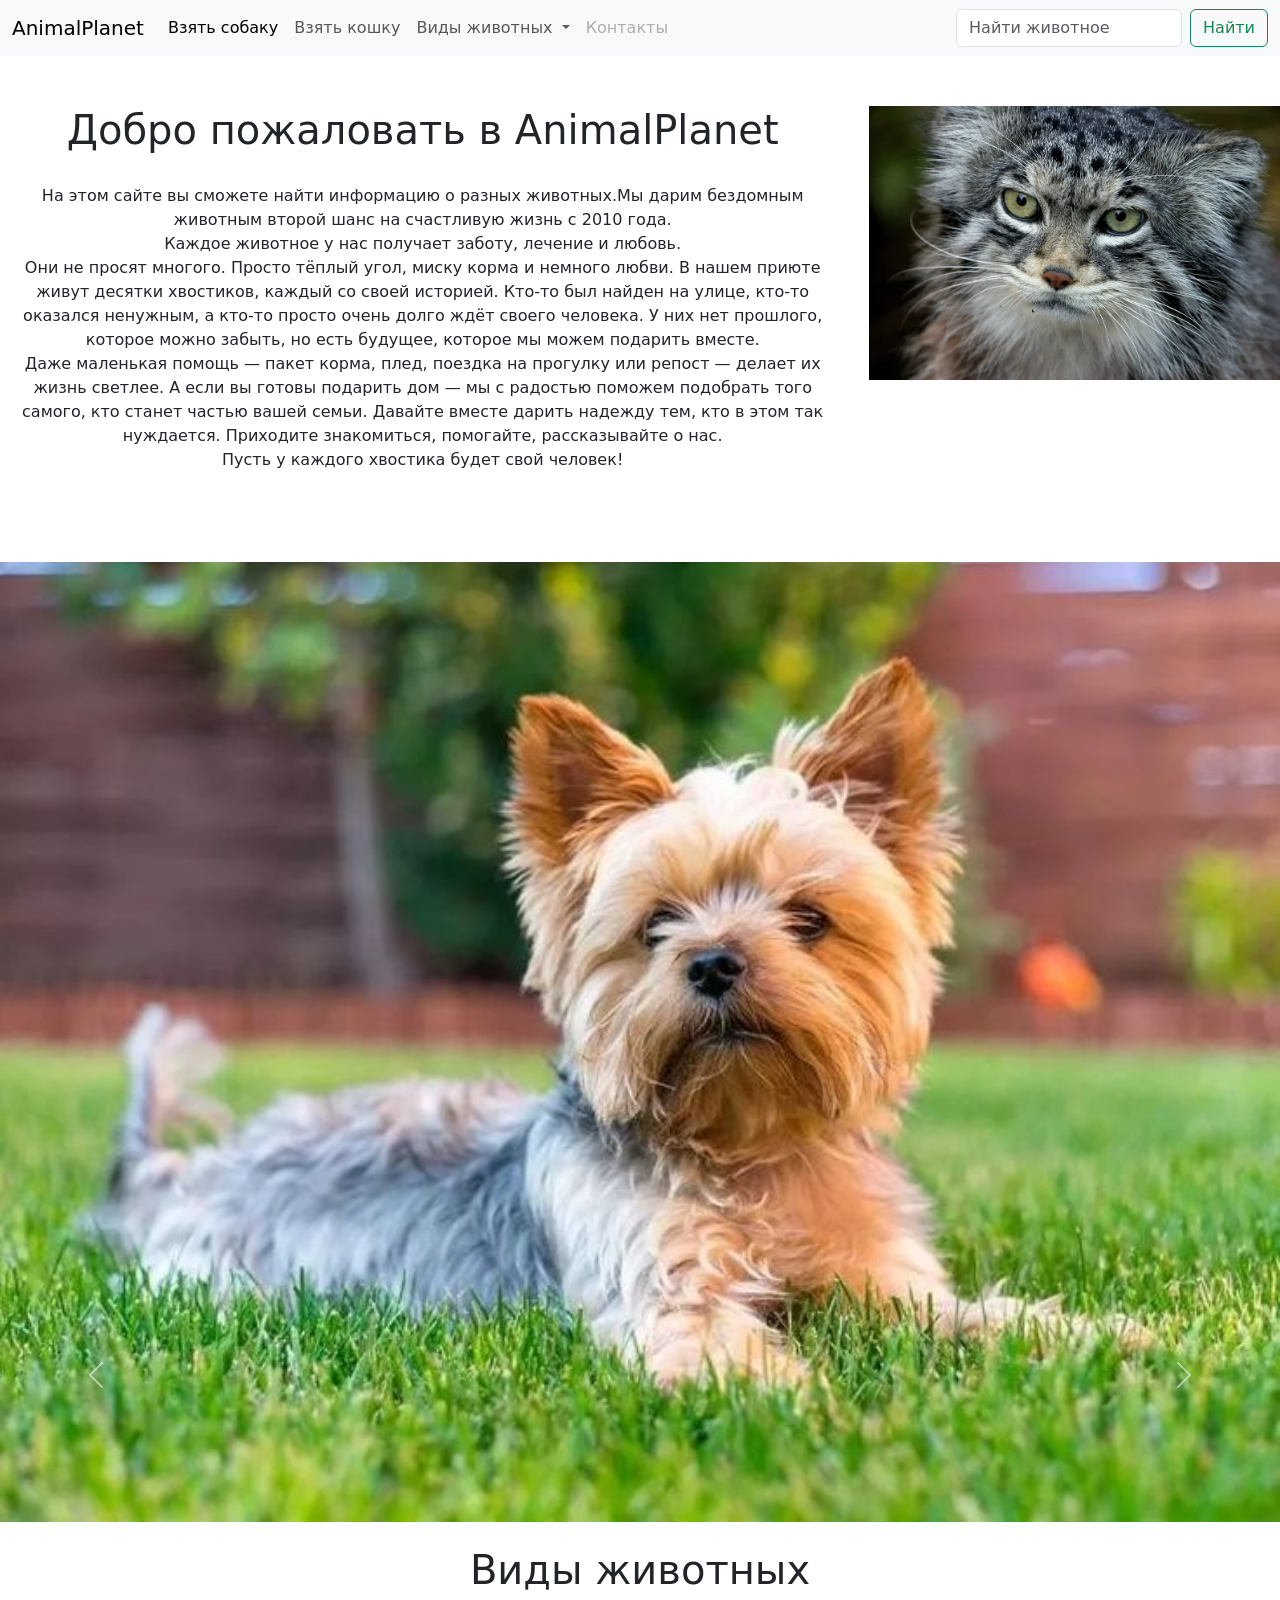
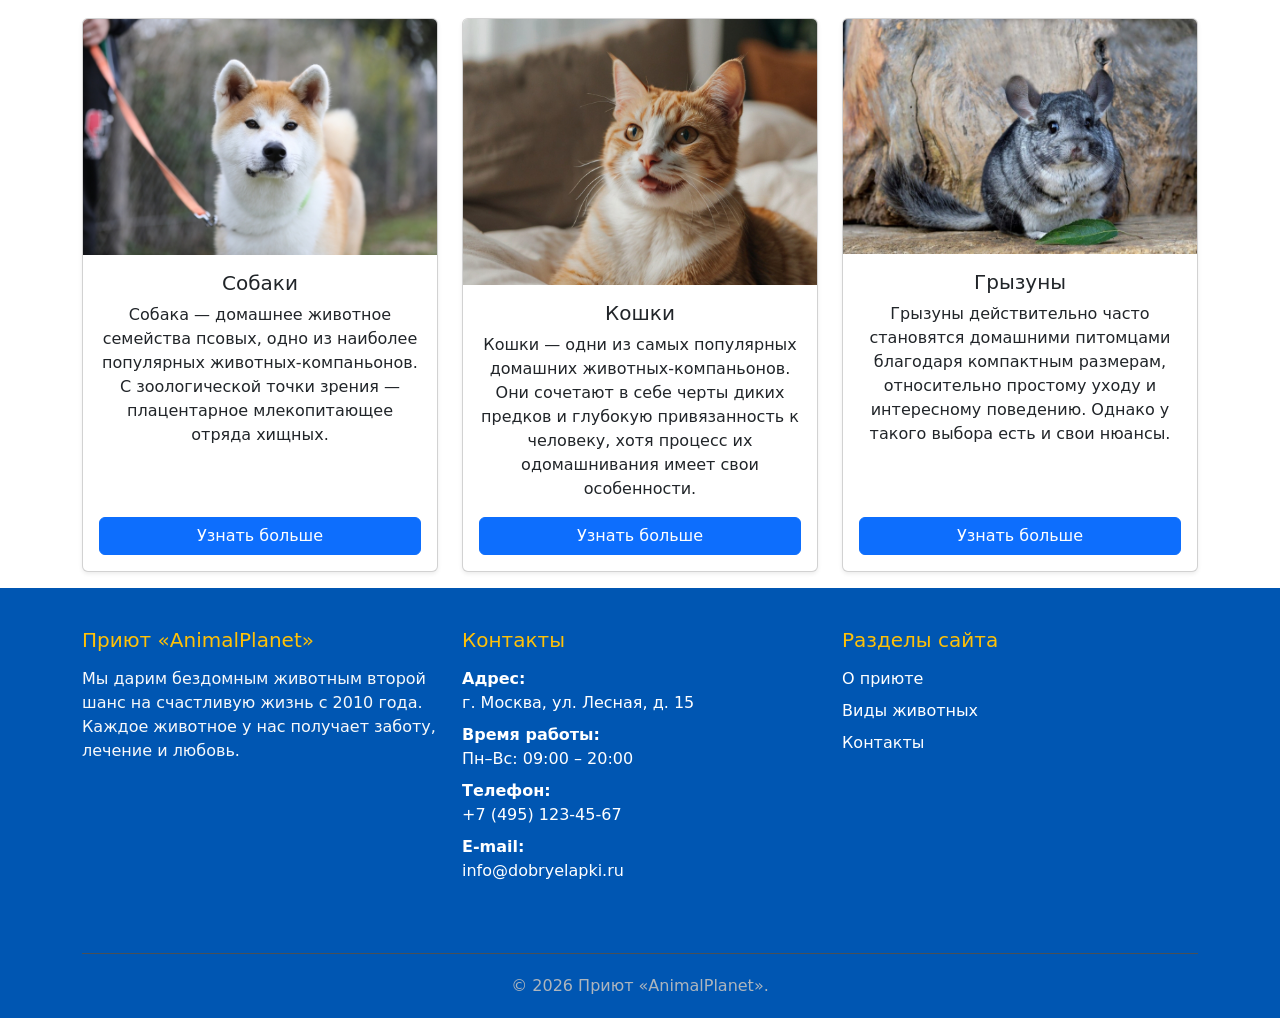
<file: Index.html>
<!doctype html>
<html lang="en">
  <head>
    <meta charset="utf-8">
    <meta name="viewport" content="width=device-width, initial-scale=1">
    <title>Bootstrap demo</title>
    <link href="https://cdn.jsdelivr.net/npm/bootstrap@5.3.8/dist/css/bootstrap.min.css" rel="stylesheet" integrity="sha384-sRIl4kxILFvY47J16cr9ZwB07vP4J8+LH7qKQnuqkuIAvNWLzeN8tE5YBujZqJLB" crossorigin="anonymous">
    <link rel="stylesheet" href="section.css">
  </head>
  <body>
    <script src="https://cdn.jsdelivr.net/npm/bootstrap@5.3.8/dist/js/bootstrap.bundle.min.js" integrity="sha384-FKyoEForCGlyvwx9Hj09JcYn3nv7wiPVlz7YYwJrWVcXK/BmnVDxM+D2scQbITxI" crossorigin="anonymous"></script>
    <header>
      <nav class="navbar navbar-expand-lg bg-body-tertiary">
  <div class="container-fluid">
    <a class="navbar-brand" href="#b">AnimalPlanet</a>
    <button class="navbar-toggler" type="button" data-bs-toggle="collapse" data-bs-target="#navbarSupportedContent" aria-controls="navbarSupportedContent" aria-expanded="false" aria-label="Toggle navigation">
      <span class="navbar-toggler-icon"></span>
    </button>
    <div class="collapse navbar-collapse" id="navbarSupportedContent">
      <ul class="navbar-nav me-auto mb-2 mb-lg-0">
        <li class="nav-item">
          <a class="nav-link active" aria-current="page" href="Untitled-2.html">Взять собаку</a>
        </li>
        <li class="nav-item">
          <a class="nav-link" href="Untitled-2.html">Взять кошку</a>
        </li>
        <li class="nav-item dropdown">
          <a class="nav-link dropdown-toggle" href="#" role="button" data-bs-toggle="dropdown" aria-expanded="false">
            Виды животных
          </a>
          <ul class="dropdown-menu">
            <li><a class="dropdown-item" href="#a">Кошки</a></li>
            <li><hr class="dropdown-divider"></li>
            <li><a class="dropdown-item" href="#a">Собаки</a></li>
            <li><hr class="dropdown-divider"></li>
            <li><a class="dropdown-item" href="#a">Грызуны</a></li>
          </ul>
        </li>
        <li class="nav-item">
          <a class="nav-link disabled" aria-disabled="true">Контакты</a>
        </li>
      </ul>
      <form class="d-flex" role="search">
        <input class="form-control me-2" type="search" placeholder="Найти животное" aria-label="Search"/>
        <button class="btn btn-outline-success" type="submit">Найти</button>
      </form>
    </div>
  </div>
</nav>
<section>
  <div id="b" class="container1 text-center">
    <div class="row">
      <div class="col-8"><h1>Добро пожаловать в AnimalPlanet</h1><p> На этом сайте вы сможете найти информацию о разных животных.Мы дарим бездомным животным второй шанс на счастливую жизнь с 2010 года.
          <br>Каждое животное у нас получает заботу, лечение и любовь.<br>Они не просят многого. Просто тёплый угол, миску корма и немного любви. В нашем приюте живут десятки хвостиков, каждый со своей историей. Кто-то был найден на улице, кто-то оказался ненужным, а кто-то просто очень долго ждёт своего человека.

У них нет прошлого, которое можно забыть, но есть будущее, которое мы можем подарить вместе. <br>Даже маленькая помощь — пакет корма, плед, поездка на прогулку или репост — делает их жизнь светлее. А если вы готовы подарить дом — мы с радостью поможем подобрать того самого, кто станет частью вашей семьи.

Давайте вместе дарить надежду тем, кто в этом так нуждается. Приходите знакомиться, помогайте, рассказывайте о нас.<br> Пусть у каждого хвостика будет свой человек!</p></div>
      <div class="col-4"><img src="i (1).webp" class="w-100" alt="manul"></div>
    </div>
  </div>
</section>
    <br>
    <div id="carouselExampleIndicators" class="carousel slide">
  <div class="carousel-indicators">
    <button type="button" data-bs-target="#carouselExampleIndicators" data-bs-slide-to="0" class="active" aria-current="true" aria-label="Slide 1"></button>
    <button type="button" data-bs-target="#carouselExampleIndicators" data-bs-slide-to="1" aria-label="Slide 2"></button>
    <button type="button" data-bs-target="#carouselExampleIndicators" data-bs-slide-to="2" aria-label="Slide 3"></button>
    <button type="button" data-bs-target="#carouselExampleIndicators" data-bs-slide-to="3" aria-label="Slide 4"></button>
  </div>
  <div class="carousel-inner">
    <div class="carousel-item active">
      <img src="bigl-dlya-nachinayushchih.png" class="d-block w-100" >
    </div>
    <div class="carousel-item">
      <img src="i (2).webp" class="d-block w-100" >
    </div>
    <div class="carousel-item">
      <img src="FoiTan_snig.jpg" class="d-block w-100" >
    </div>
    <div class="carousel-item">
      <img src="i (4) (1).webp" class="d-block w-100" >
    </div>
  </div>
  <button class="carousel-control-prev" type="button" data-bs-target="#carouselExampleIndicators" data-bs-slide="prev">
    <span class="carousel-control-prev-icon" aria-hidden="true"></span>
    <span class="visually-hidden">Previous</span>
  </button>
  <button class="carousel-control-next" type="button" data-bs-target="#carouselExampleIndicators" data-bs-slide="next">
    <span class="carousel-control-next-icon" aria-hidden="true"></span>
    <span class="visually-hidden">Next</span>
  </button>
  <br>
<section1>
  <div id="a" class="container text-center">
    <h1 class="mb-4">Виды животных</h1>
    <div class="row justify-content-center">
      <div class="col-md-4 mb-3">
        <div class="card h-100 shadow-sm"> 
          <img src="403b14edae25462c90295f587f990c96.jpeg" class="card-img-top" class="card-img-top" alt="Собаки">
          <div class="card-body d-flex flex-column">
            <h5 class="card-title">Собаки</h5>
            <p class="card-text flex-grow-1">Собака — домашнее животное семейства псовых, одно из наиболее популярных животных-компаньонов. С зоологической точки зрения — плацентарное млекопитающее отряда хищных.</p>
            <a href="Untitled-1.html" class="btn btn-primary mt-auto">Узнать больше</a>
          </div>
        </div>
      </div>
      <div class="col-md-4 mb-3">
        <div class="card h-100 shadow-sm">
          <img src="74aa0170dc.jpg" class="card-img-top" alt="Кошки">
          <div class="card-body d-flex flex-column">
            <h5 class="card-title">Кошки</h5>
            <p class="card-text flex-grow-1">Кошки — одни из самых популярных домашних животных-компаньонов. Они сочетают в себе черты диких предков и глубокую привязанность к человеку, хотя процесс их одомашнивания имеет свои особенности.</p>
            <a href="Untitled-1.html" class="btn btn-primary mt-auto">Узнать больше</a>
          </div>
        </div>
      </div>
      <div class="col-md-4 mb-3">
        <div class="card h-100 shadow-sm">
          <img src="gl_shinshilla.jpg" class="card-img-top" alt="Грызуны">
          <div class="card-body d-flex flex-column">
            <h5 class="card-title">Грызуны</h5>
            <p class="card-text flex-grow-1">Грызуны действительно часто становятся домашними питомцами благодаря компактным размерам, относительно простому уходу и интересному поведению. Однако у такого выбора есть и свои нюансы.</p>
            <a href="Untitled-1.html" class="btn btn-primary mt-auto">Узнать больше</a>
          </div>
        </div>
      </div>

    </div>
  </div>
</section1>
</div>
    </header>
<footer>
  <div class="container">
    <div class="row">
      
      <div class="col-md-4 mb-4">
        <h5>Приют «AnimalPlanet»</h5>
        <p class="text-light">
          Мы дарим бездомным животным второй шанс на счастливую жизнь с 2010 года.
          Каждое животное у нас получает заботу, лечение и любовь.
        </p>
      </div>

      <div class="col-md-4 mb-4">
        <h5>Контакты</h5>
        <ul class="list-unstyled">
          <li class="mb-2">
            <strong>Адрес:</strong><br>
            г. Москва, ул. Лесная, д. 15
          </li>
          <li class="mb-2">
            <strong>Время работы:</strong><br>
            Пн–Вс: 09:00 – 20:00
          </li>
          <li class="mb-2">
            <strong>Телефон:</strong><br>
            <a href="tel:+74951234567">+7 (495) 123-45-67</a>
          </li>
          <li class="mb-2">
            <strong>E-mail:</strong><br>
            <a href="mailto:info@dobryelapki.ru">info@dobryelapki.ru</a>
          </li>
        </ul>
      </div>

 
      <div class="col-md-4 mb-4">
        <h5>Разделы сайта</h5>
        <ul class="list-unstyled">
          <li class="mb-2"><a href="#b">О приюте</a></li>
          <li class="mb-2"><a href="#a">Виды животных</a></li>
          <li class="mb-2"><a href="#">Контакты</a></li>
        </ul>
      </div>

    </div>

    <div class="copyright">
      <p class="mb-0">© 2026 Приют «AnimalPlanet». </p>
    </div>
  </div>
</footer>
  </body>
</html>
</file>
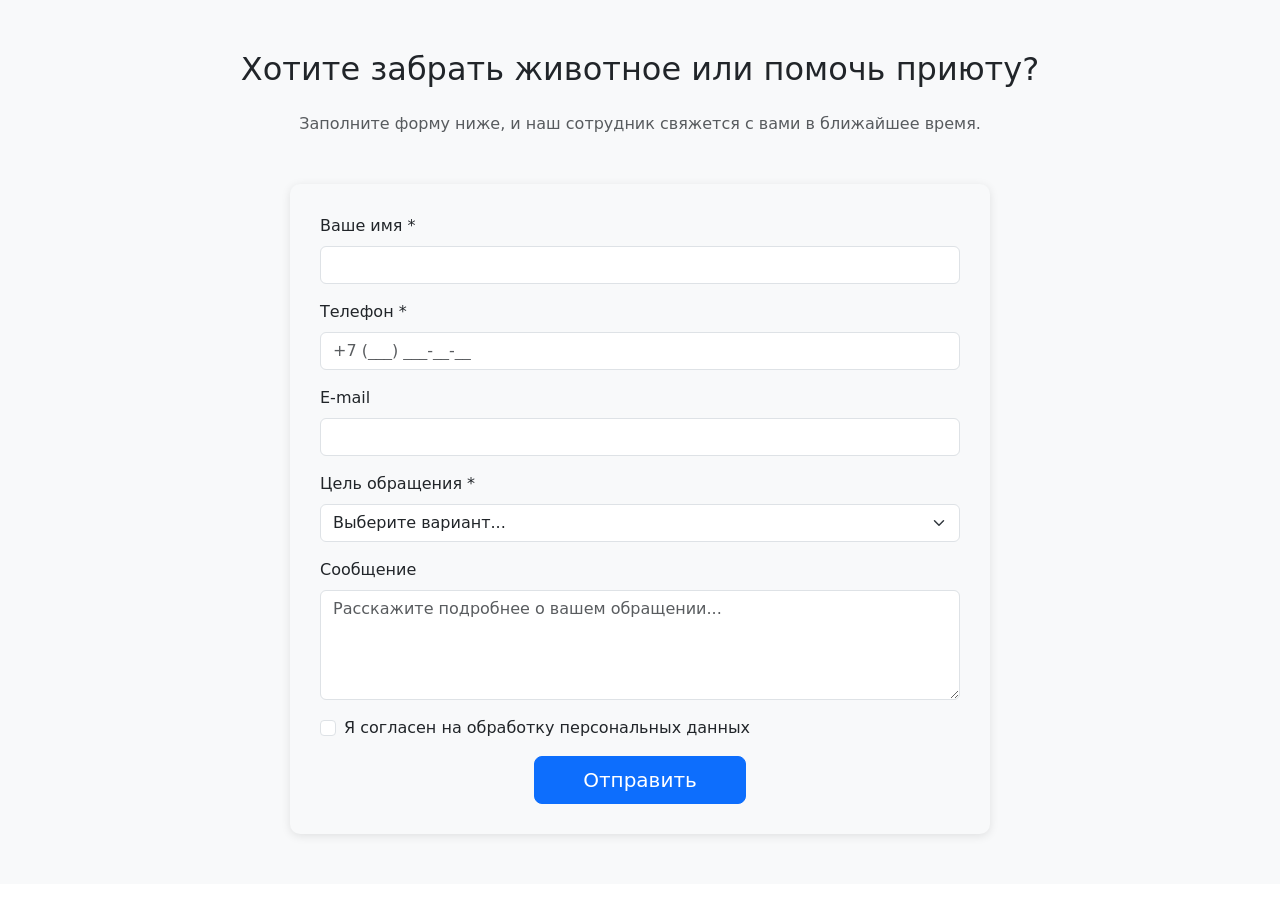
<file: Untitled-2.html>
<!doctype html>
<html lang="en">
  <head>
    <meta charset="utf-8">
    <meta name="viewport" content="width=device-width, initial-scale=1">
    <title>Bootstrap demo</title>
    <link href="https://cdn.jsdelivr.net/npm/bootstrap@5.3.8/dist/css/bootstrap.min.css" rel="stylesheet" integrity="sha384-sRIl4kxILFvY47J16cr9ZwB07vP4J8+LH7qKQnuqkuIAvNWLzeN8tE5YBujZqJLB" crossorigin="anonymous">
    <link rel="stylesheet" href="section.css">
  </head>
  <body>
    <script src="https://cdn.jsdelivr.net/npm/bootstrap@5.3.8/dist/js/bootstrap.bundle.min.js" integrity="sha384-FKyoEForCGlyvwx9Hj09JcYn3nv7wiPVlz7YYwJrWVcXK/BmnVDxM+D2scQbITxI" crossorigin="anonymous"></script>
    <header>
<section id="help" class="bg-light">
  <div class="container">
    <h2 class="text-center mb-4">Хотите забрать животное или помочь приюту?</h2>
    <p class="text-center text-muted mb-5">
      Заполните форму ниже, и наш сотрудник свяжется с вами в ближайшее время.
    </p>

    <div class="contact-form">
      <form action="#" method="post">
        
        <div class="mb-3">
          <label for="name" class="form-label">Ваше имя *</label>
          <input type="text" class="form-control" id="name" name="name" required>
        </div>

        <div class="mb-3">
          <label for="phone" class="form-label">Телефон *</label>
          <input type="tel" class="form-control" id="phone" name="phone" 
                 placeholder="+7 (___) ___-__-__" required>
        </div>

        <div class="mb-3">
          <label for="email" class="form-label">E-mail</label>
          <input type="email" class="form-control" id="email" name="email">
        </div>

        <div class="mb-3">
          <label for="purpose" class="form-label">Цель обращения *</label>
          <select class="form-select" id="purpose" name="purpose" required>
            <option value="" selected disabled>Выберите вариант...</option>
            <option value="adopt">Забрать животное из приюта</option>
            <option value="help-material">Оказать материальную помощь</option>
            <option value="help-food">Передать корм/вещи</option>
            <option value="volunteer">Стать волонтёром</option>
            <option value="other">Другое</option>
          </select>
        </div>

        <div class="mb-3">
          <label for="message" class="form-label">Сообщение</label>
          <textarea class="form-control" id="message" name="message" rows="4"
                    placeholder="Расскажите подробнее о вашем обращении..."></textarea>
        </div>

        <div class="form-check mb-3">
          <input class="form-check-input" type="checkbox" id="agree" required>
          <label class="form-check-label" for="agree">
            Я согласен на обработку персональных данных
          </label>
        </div>

        <div class="text-center">
          <button type="submit" class="btn btn-primary btn-lg px-5">Отправить</button>
        </div>

      </form>
    </div>
  </div>
</section>
  </header>
  </body>
</html>
</file>
<file: section.css>
section {
  padding-top: 50px;
  padding-bottom: 50px;
}

h1 {
  margin-bottom: 30px;
}

footer {
  background-color: #0056b2;
  color: #ffffff;
  padding: 40px 0 20px;
}

footer h5 {
  margin-bottom: 15px;
  color: #ffc107;
}

footer a {
  color: #ffffff;
  text-decoration: none;
}

footer a:hover {
  color: #ffc107;
}


.contact-form {
  max-width: 700px;
  margin: 0 auto;
  padding: 30px;
  background-color: #f8f9fa;
  border-radius: 10px;
  box-shadow: 0 2px 10px rgba(0, 0, 0, 0.1);
}


.copyright {
  text-align: center;
  margin-top: 30px;
  padding-top: 20px;
  border-top: 1px solid #495057;
  color: #adb5bd;
}
</file>
